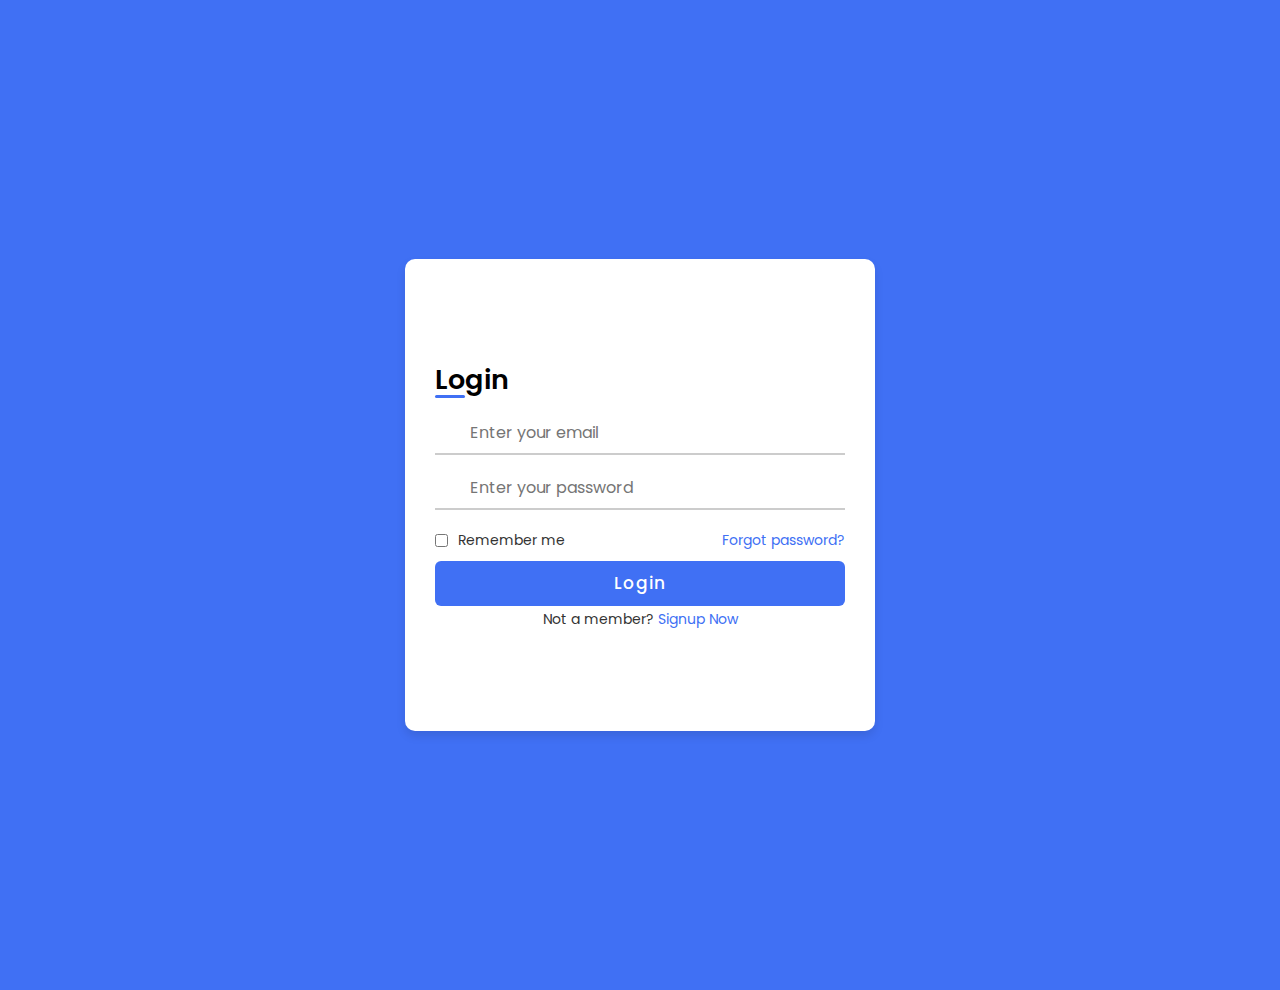
<file: UI/templates/index.html>
<!DOCTYPE html>
<!-- === Coding by CodingLab | www.codinglabweb.com === -->
<html>
<head>
    <meta charset="UTF-8">
    <meta http-equiv="X-UA-Compatible" content="IE=edge">
    <meta name="viewport" content="width=device-width, initial-scale=1.0">
    
    <!-- ===== Iconscout CSS ===== -->
    <link rel="stylesheet" href="https://unicons.iconscout.com/release/v4.0.0/css/line.css">

    <!-- ===== CSS ===== -->
    <link rel="stylesheet" href="../static/css/registration.css">
         
    <!--<title>Login & Registration Form</title>-->
</head>
<body>
    
    <div class="container">
        <div class="forms">
            <div class="form login">
                <span class="title">Login</span>

                <form action="#">
                    <div class="input-field">
                        <input type="text" placeholder="Enter your email" required>
                        <i class="uil uil-envelope icon"></i>
                    </div>
                    <div class="input-field">
                        <input type="password" class="password" placeholder="Enter your password" required>
                        <i class="uil uil-lock icon"></i>
                        <i class="uil uil-eye-slash showHidePw"></i>
                    </div>

                    <div class="checkbox-text">
                        <div class="checkbox-content">
                            <input type="checkbox" id="logCheck">
                            <label for="logCheck" class="text">Remember me</label>
                        </div>
                        
                        <a href="#" class="text">Forgot password?</a>
                    </div>

                    <div class="input-field button">
                        <input type="button" value="Login">
                    </div>
                </form>

                <div class="login-signup">
                    <span class="text">Not a member?
                        <a href="#" class="text signup-link">Signup Now</a>
                    </span>
                </div>
            </div>

            <!-- Registration Form -->
            <div class="form signup">
                <span class="title">Registration</span>

                <form action="#">
                    <div class="input-field">
                        <input type="text" placeholder="Enter your firstname" required>
                        <i class="uil uil-user"></i>
                    </div>
                    <div class="input-field">
                        <input type="text" placeholder="Enter your lastname" required>
                        <i class="uil uil-user"></i>
                    </div>
                    <div class="input-field">
                        <input type="text" placeholder="Enter your address" required>
                        <i class="uil uil-user"></i>
                    </div>
                    <div class="input-field">
                        <input type="text" placeholder="Enter your city" required>
                        <i class="uil uil-user"></i>
                    </div>
                    <div class="input-field">
                        <input type="text" placeholder="Enter your country" required>
                        <i class="uil uil-user"></i>
                    </div>
                    <div class="input-field">
                        <input type="text" placeholder="Enter your phone" required>
                        <i class="uil uil-user"></i>
                    </div>
                    <div class="input-field">
                        <input type="text" placeholder="Enter your email" required>
                        <i class="uil uil-envelope icon"></i>
                    </div>
                    <div class="input-field">
                        <input type="password" class="password" placeholder="Create a password" required>
                        <i class="uil uil-lock icon"></i>
                    </div>
                    <div class="input-field">
                        <input type="password" class="password" placeholder="Confirm a password" required>
                        <i class="uil uil-lock icon"></i>
                        <i class="uil uil-eye-slash showHidePw"></i>
                    </div>

                    <div class="input-field button">
                        <input type="button" value="Signup">
                    </div>
                </form>

                <div class="login-signup">
                    <span class="text">Already a member?
                        <a href="#" class="text login-link">Login Now</a>
                    </span>
                </div>
            </div>
        </div>
    </div>

    <script src="../static/js/registration.js"></script>
</body>
</html>
</file>
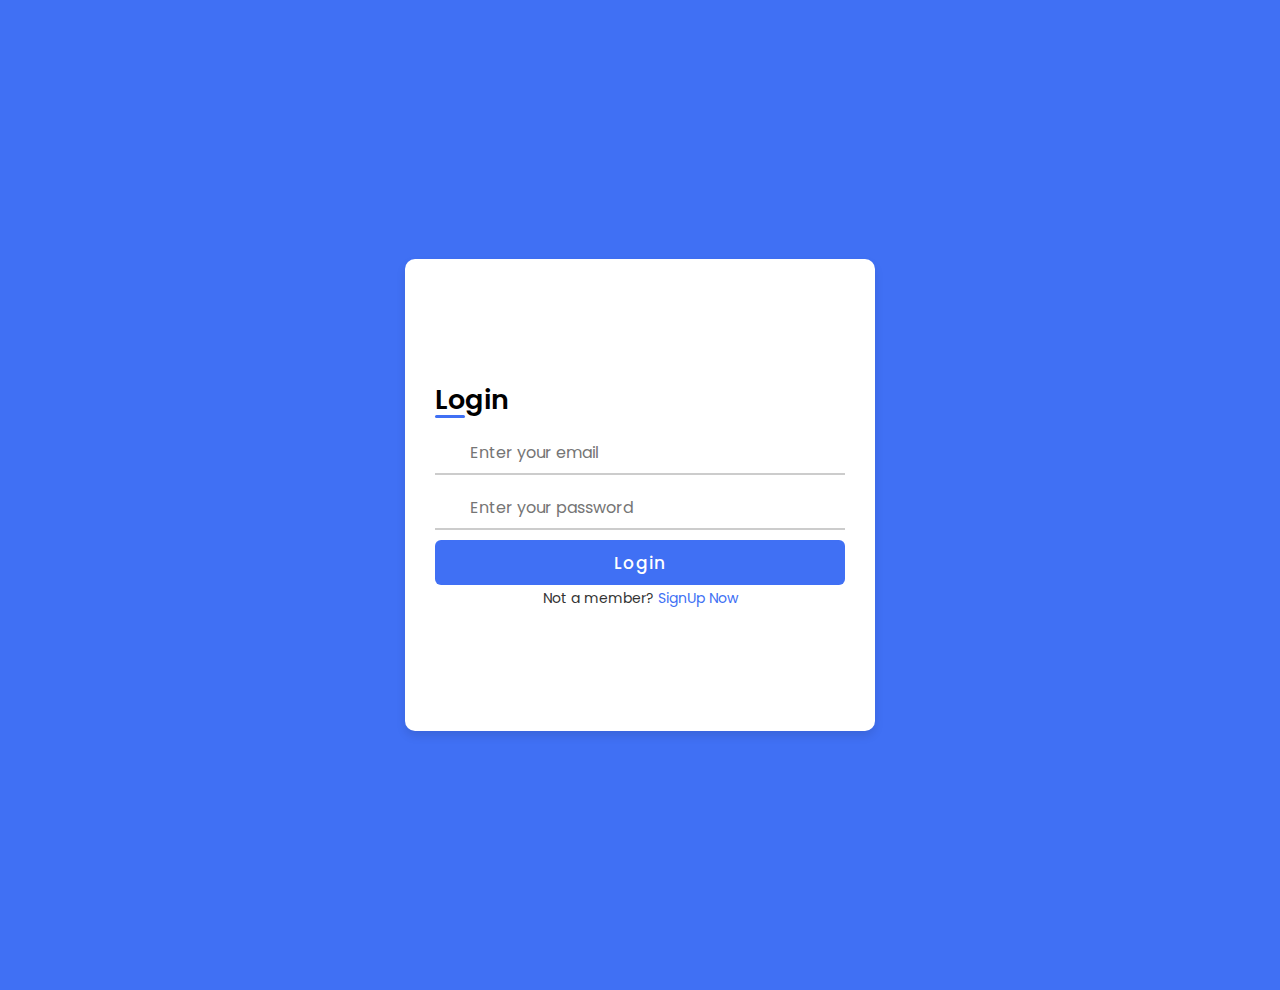
<file: UI/templates/registration.html>
<!DOCTYPE html>

<!-- === Coding by CodingLab | www.codinglabweb.com === -->
<html>

<head>
    <meta charset="UTF-8">
    <meta http-equiv="X-UA-Compatible" content="IE=edge">
    <meta name="viewport" content="width=device-width, initial-scale=1.0">
    <!-- ===== Iconscout CSS ===== -->
    <link rel="stylesheet" href="https://unicons.iconscout.com/release/v4.0.0/css/line.css">

    <!-- ===== CSS ===== -->
    <link rel="stylesheet" href="../static/css/registration.css">

    <title>Login & Registration Form</title>
</head>

<body>

    <div class="container">
        <div class="forms">
            <div class="form login">
                <span class="title">Login</span>

                <form action="http://127.0.0.1:5000/login" method="post">
                    <div class="input-field">
                        <input type="text" name="email" placeholder="Enter your email" required>
                        <i class="uil uil-envelope icon"></i>
                    </div>
                    <div class="input-field">
                        <input type="password" name="password" class="password" placeholder="Enter your password" required>
                        <i class="uil uil-lock icon"></i>
                        <i class="uil uil-eye-slash showHidePw"></i>
                    </div>
                    <div class="input-field button">
                        <input type="submit" value="Login">
                    </div>
                </form>

                <div class="login-signup">
                    <span class="text">Not a member?
                        <a href="#" class="text signup-link">SignUp Now</a>
                    </span>
                </div>
            </div>

            <!-- Registration Form -->
            <div class="form signup">
                <span class="title">Registration</span>

                <form action="http://127.0.0.1:5000/register" method="post">
                    <div class="input-field">
                        <input type="text" name="firstName" placeholder="Enter your first name" required>
                        <i class="uil uil-user"></i>
                    </div>
                    <div class="input-field">
                        <input type="text" name="lastName" placeholder="Enter your last name" required>
                        <i class="uil uil-user"></i>
                    </div>
                    <div class="input-field">
                        <input type="text" name="address" placeholder="Enter your address" required>
                        <i class="uil uil-user"></i>
                    </div>
                    <div class="input-field">
                        <input type="text" name="city" placeholder="Enter your city" required>
                        <i class="uil uil-user"></i>
                    </div>
                    <div class="input-field">
                        <input list="countries" name="country" placeholder="Chose country" />
                        <datalist id="countries">
                            
                        </datalist>
                        <i class="uil uil-user"></i>
                    </div>
                    <div class="input-field">
                        <input type="text" name="phone" placeholder="Enter your phone" required>
                        <i class="uil uil-user"></i>
                    </div>
                    <div class="input-field">
                        <input type="text" name="email" placeholder="Enter your email" required>
                        <i class="uil uil-envelope icon"></i>
                    </div>
                    <div class="input-field">
                        <input type="password" name="password" class="password" placeholder="Create a password" required>
                        <i class="uil uil-lock icon"></i>
                        <i class="uil uil-eye-slash showHidePw"></i>
                    </div>
                    <div class="input-field button">
                        <input type="submit" value="SignUp">
                    </div>
                </form>

                <div class="login-signup">
                    <span class="text">Already a member?
                        <a href="#" class="text login-link">Login Now</a>
                    </span>
                </div>
            </div>
        </div>
    </div>

    <script src="../static/js/registration.js"></script>
</body>

</html>
</file>
<file: UI/static/css/registration.css>
/* ===== Google Font Import - Poformsins ===== */
@import url('https://fonts.googleapis.com/css2?family=Poppins:wght@300;400;500;600;700&display=swap');

*{
    margin: 0;
    padding: 0;
    box-sizing: border-box;
    font-family: 'Poppins', sans-serif;
}

body{
    height: 110vh;
    display: flex;
    align-items: center;
    justify-content: center;
    background-color: #4070f4;
}

.container{
    position: relative;
    max-width: 470px;
    width: 100%;
    background: #fff;
    border-radius: 10px;
    box-shadow: 0 5px 10px rgba(0, 0, 0, 0.1);
    overflow: hidden;
    margin: 0 20px;
}

.container .forms{
    display: flex;
    align-items: center;
    height: 472px;
    width: 200%;
    transition: height 0.2s ease;
}


.container .form{
    width: 50%;
    padding: 30px;
    background-color: #fff;
    transition: margin-left 0.18s ease;
}

.container.active .login{
    margin-left: -50%;
    opacity: 0;
    transition: margin-left 0.18s ease, opacity 0.15s ease;
}

.container .signup{
    opacity: 0;
    transition: opacity 0.09s ease;
}
.container.active .signup{
    opacity: 1;
    transition: opacity 0.2s ease;
}

.container.active .forms{
    height: auto;
}
.container .form .title{
    position: relative;
    font-size: 27px;
    font-weight: 600;
}

.form .title::before{
    content: '';
    position: absolute;
    left: 0;
    bottom: 0;
    height: 3px;
    width: 30px;
    background-color: #4070f4;
    border-radius: 25px;
}

.form .input-field{
    position: relative;
    height: 45px;
    width: 100%;
    margin-top: 10px;
}

.input-field input{
    position: absolute;
    height: 100%;
    width: 100%;
    padding: 0 35px;
    border: none;
    outline: none;
    font-size: 16px;
    border-bottom: 2px solid #ccc;
    border-top: 2px solid transparent;
    transition: all 0.2s ease;
}

.input-field input:is(:focus, :valid){
    border-bottom-color: #4070f4;
}

.input-field i{
    position: absolute;
    top: 50%;
    transform: translateY(-50%);
    color: #999;
    font-size: 23px;
    transition: all 0.2s ease;
}

.input-field input:is(:focus, :valid) ~ i{
    color: #4070f4;
}

.input-field i.icon{
    left: 0;
}
.input-field i.showHidePw{
    right: 0;
    cursor: pointer;
    padding: 10px;
}

.form .checkbox-text{
    display: flex;
    align-items: center;
    justify-content: space-between;
    margin-top: 20px;
}

.checkbox-text .checkbox-content{
    display: flex;
    align-items: center;
}

.checkbox-content input{
    margin-right: 10px;
    accent-color: #4070f4;
}

.form .text{
    color: #333;
    font-size: 14px;
}

.form a.text{
    color: #4070f4;
    text-decoration: none;
}
.form a:hover{
    text-decoration: underline;
}



.form .button input{
    border: none;
    color: #fff;
    font-size: 17px;
    font-weight: 500;
    letter-spacing: 1px;
    border-radius: 6px;
    background-color: #4070f4;
    cursor: pointer;
    transition: all 0.3s ease;
}

.button input:hover{
    background-color: #265df2;
}

.form .login-signup{
   height: auto;
    text-align: center;
}
</file>
